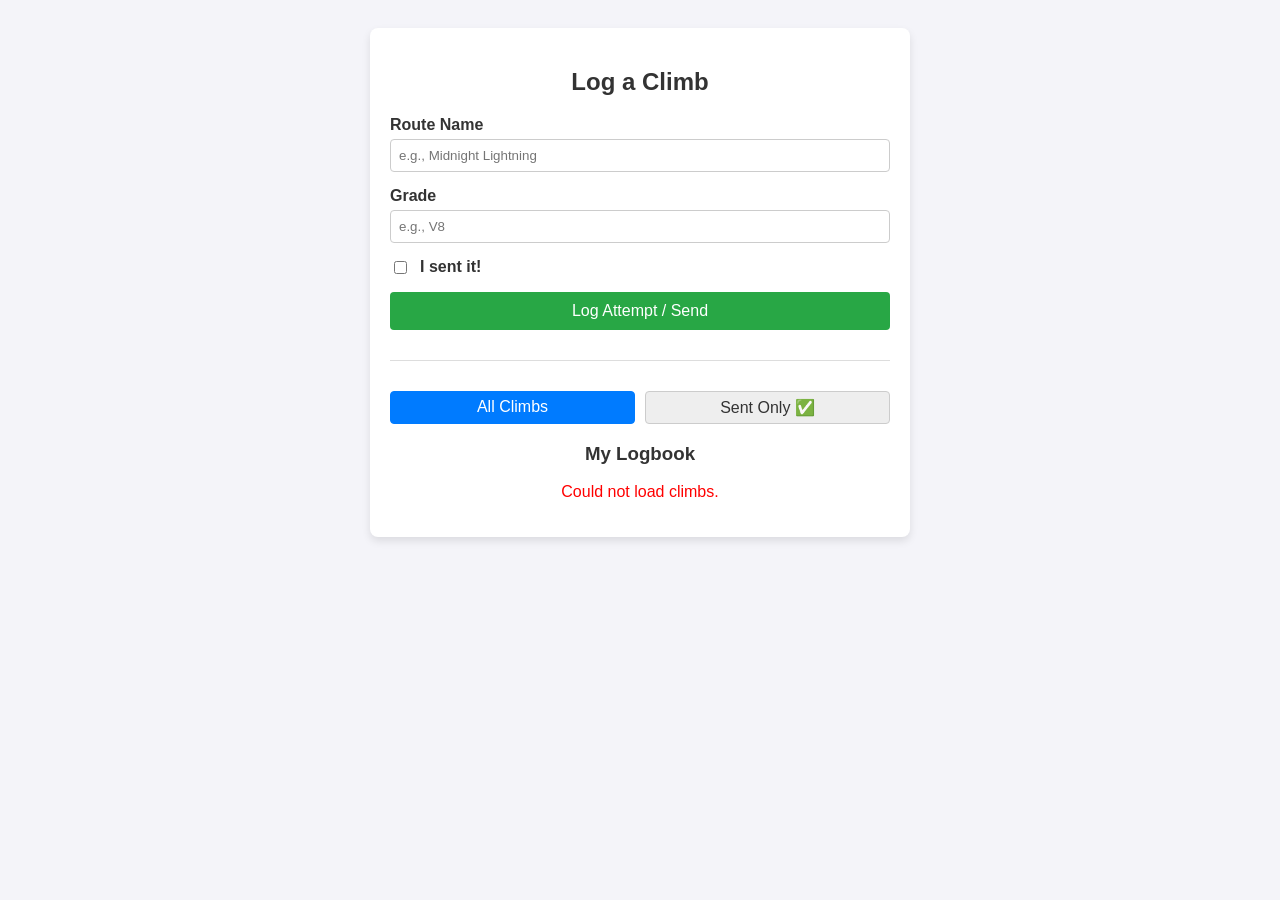
<file: index.html>
<!DOCTYPE html>
<html lang="en">
<head>
    <meta charset="UTF-8">
    <meta name="viewport" content="width=device-width, initial-scale=1.0">
    <title>Bouldering Tracker</title>
    <link rel="stylesheet" href="style.css">
</head>
<body>

<div class="container">
    <h2>Log a Climb</h2>
    <form id="climbForm">
        <div class="form-group">
            <label for="name">Route Name</label>
            <input type="text" id="name" required placeholder="e.g., Midnight Lightning">
        </div>
        <div class="form-group">
            <label for="grade">Grade</label>
            <input type="text" id="grade" required placeholder="e.g., V8">
        </div>
        <div class="form-group checkbox-group">
            <input type="checkbox" id="is_sent">
            <label for="is_sent" style="margin: 0;">I sent it!</label>
        </div>
        <button type="submit">Log Attempt / Send</button>
    </form>

    <div id="message"></div>
    <hr>

    <div class="filter-controls">
        <button id="btnAll" class="filter-btn active">All Climbs</button>
        <button id="btnSent" class="filter-btn">Sent Only ✅</button>
    </div>

    <h3>My Logbook</h3>
    <div id="logbook"></div>
</div>

<script src="script.js"></script>
</body>
</html>
</file>
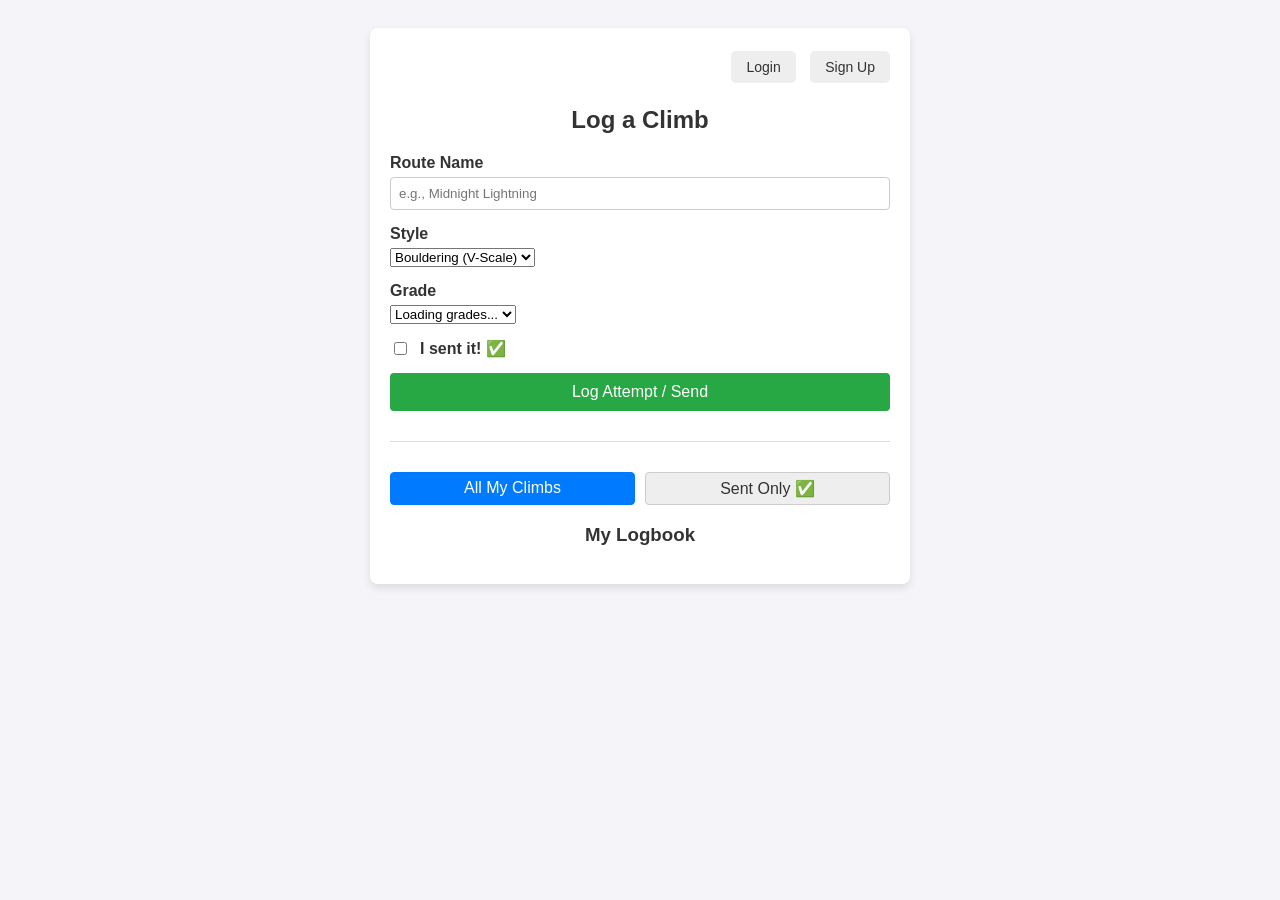
<file: static/index.html>
<!DOCTYPE html>
<html lang="en">
<head>
    <meta charset="UTF-8">
    <meta name="viewport" content="width=device-width, initial-scale=1.0">
    <title>Bouldering Tracker</title>
    <link rel="shortcut icon" href="/images/favicon.ico" type="image/ico">
    <link rel="stylesheet" href="/static/style.css">
</head>
<body onload="checkAuth(); loadGrades();"> <div class="container">
    <header class="auth-header">
        <div id="auth-links">
            <a href="/static/login.html" class="auth-btn">Login</a>
            <a href="/static/signup.html" class="auth-btn">Sign Up</a>
        </div>
        <div id="user-profile" style="display: none;">
            <span id="welcome-msg">Welcome, Climber!</span>
            <button onclick="logout()" class="logout-btn">Logout</button>
        </div>
    </header>

    <h2>Log a Climb</h2>

    <form id="climbForm">
        <div class="form-group">
            <label for="name">Route Name</label>
            <input type="text" id="name" required placeholder="e.g., Midnight Lightning">
        </div>

        <div class="form-group">
            <label for="gradeType">Style</label>
            <select id="gradeType" onchange="loadGrades()">
                <option value="bouldering">Bouldering (V-Scale)</option>
                <option value="sport">Sport (French/YDS)</option>
            </select>
        </div>

        <div class="form-group">
            <label for="grade_id">Grade</label>
            <select id="grade_id" required>
                <option value="">Loading grades...</option>
            </select>
        </div>

        <div class="form-group checkbox-group">
            <input type="checkbox" id="is_sent">
            <label for="is_sent" style="margin: 0;">I sent it! ✅</label>
        </div>

        <button type="submit" id="submitBtn">Log Attempt / Send</button>
    </form>

    <div id="message"></div>
    <hr>

    <div class="filter-controls">
        <button id="btnAll" class="filter-btn active">All My Climbs</button>
        <button id="btnSent" class="filter-btn">Sent Only ✅</button>
    </div>

    <h3>My Logbook</h3>
    <div id="logbook"></div>
</div>

<script src="/static/script.js"></script>
</body>
</html>
</file>
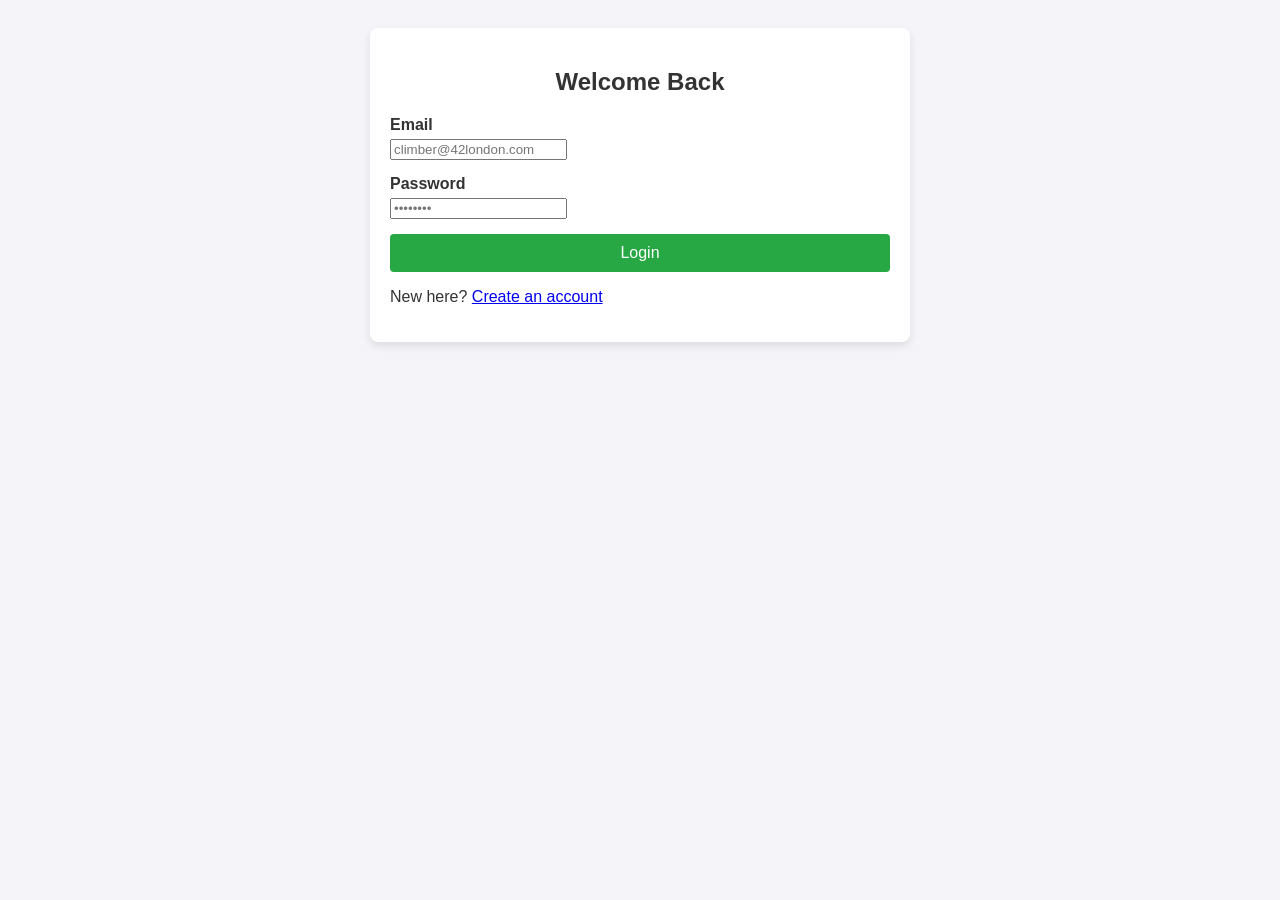
<file: static/login.html>
<!DOCTYPE html>
<html lang="en">
<head>
    <meta charset="UTF-8">
    <meta name="viewport" content="width=device-width, initial-scale=1.0">
    <title>Login - Bouldering Tracker</title>
    <link rel="stylesheet" href="/static/style.css">
</head>
<body>
    <div class="container auth-container">
        <h2>Welcome Back</h2>
        <form id="loginForm">
            <div class="form-group">
                <label for="email">Email</label>
                <input type="email" id="email" required placeholder="climber@42london.com">
            </div>
            <div class="form-group">
                <label for="password">Password</label>
                <input type="password" id="password" required placeholder="••••••••">
            </div>
            <button type="submit">Login</button>
        </form>
        <p class="auth-switch">New here? <a href="/static/signup.html">Create an account</a></p>
        <div id="message"></div>
    </div>

    <script>
        document.getElementById('loginForm').addEventListener('submit', async (e) => {
            e.preventDefault();
            const email = document.getElementById('email').value;
            const password = document.getElementById('password').value;

            // FastAPI OAuth2 expects form data, not JSON, for the token endpoint
            const formData = new URLSearchParams();
            formData.append('username', email); // OAuth2 uses 'username' field for email
            formData.append('password', password);

            try {
                const response = await fetch('/token', {
                    method: 'POST',
                    headers: { 'Content-Type': 'application/x-www-form-urlencoded' },
                    body: formData
                });

                const data = await response.json();

                if (response.ok) {
                    localStorage.setItem('climbToken', data.access_token);
                    localStorage.setItem('userId', data.user_id);
                    window.location.href = '/static/index.html';
                } else {
                    document.getElementById('message').textContent = data.detail || "Login Failed";
                }
            } catch (err) {
                console.error(err);
            }
        });
    </script>
</body>
</html>
</file>
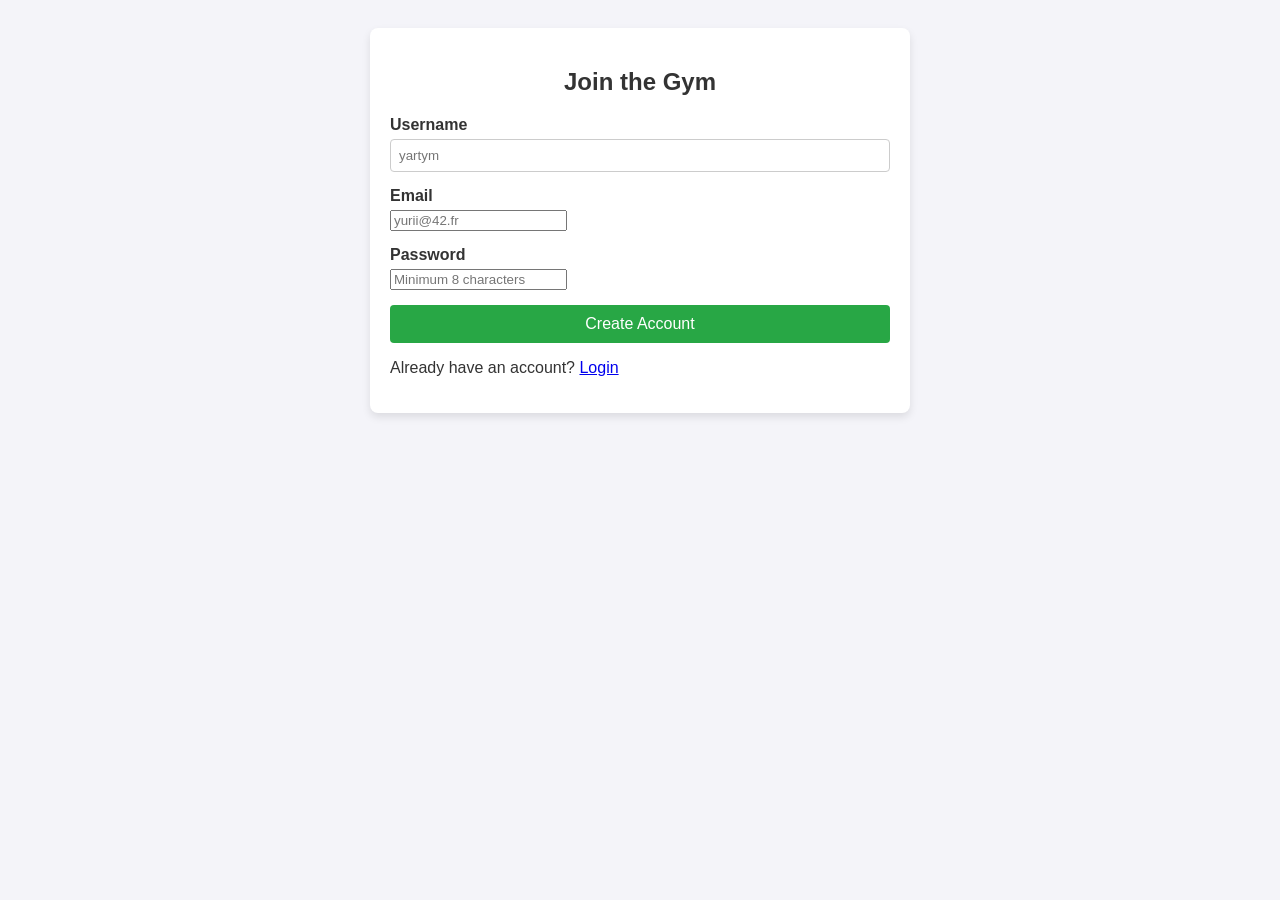
<file: static/signup.html>
<!DOCTYPE html>
<html lang="en">
<head>
    <meta charset="UTF-8">
    <meta name="viewport" content="width=device-width, initial-scale=1.0">
    <title>Sign Up - Bouldering Tracker</title>
    <link rel="stylesheet" href="/static/style.css">
</head>
<body>
    <div class="container auth-container">
        <h2>Join the Gym</h2>
        <form id="signupForm">
            <div class="form-group">
                <label for="user_name">Username</label>
                <input type="text" id="user_name" required placeholder="yartym">
            </div>
            <div class="form-group">
                <label for="email">Email</label>
                <input type="email" id="email" required placeholder="yurii@42.fr">
            </div>
            <div class="form-group">
				<label for="password">Password</label>
				<input type="password" id="password" required
					maxlength="72"
					placeholder="Minimum 8 characters">
            </div>
            <button type="submit">Create Account</button>
        </form>
        <p class="auth-switch">Already have an account? <a href="/static/login.html">Login</a></p>
        <div id="message"></div>
    </div>

    <script>
        document.getElementById('signupForm').addEventListener('submit', async (e) => {
            e.preventDefault();
            const userData = {
                user_name: document.getElementById('user_name').value,
                email: document.getElementById('email').value,
                password: document.getElementById('password').value
            };

            const response = await fetch('/users/', {
                method: 'POST',
                headers: { 'Content-Type': 'application/json' },
                body: JSON.stringify(userData)
            });

            if (response.ok) {
                alert("Account created! Please login.");
                window.location.href = '/static/login.html';
            } else {
                const data = await response.json();
                document.getElementById('message').textContent = data.detail;
            }
        });
    </script>
</body>
</html>
</file>
<file: style.css>
body { font-family: sans-serif; background-color: #f4f4f9; padding: 20px; color: #333; }
.container { max-width: 500px; margin: auto; background: white; padding: 20px; border-radius: 8px; box-shadow: 0 4px 8px rgba(0,0,0,0.1); }
h2, h3 { text-align: center; }

/* Form Styles */
.form-group { margin-bottom: 15px; }
label { display: block; margin-bottom: 5px; font-weight: bold; }
input[type="text"] { width: 100%; padding: 8px; box-sizing: border-box; border: 1px solid #ccc; border-radius: 4px; }
.checkbox-group { display: flex; align-items: center; gap: 10px; }
button { width: 100%; padding: 10px; background: #28a745; color: white; border: none; border-radius: 4px; font-size: 16px; cursor: pointer; }
button:hover { background: #218838; }

/* Message Box */
#message { margin-top: 15px; padding: 10px; border-radius: 4px; display: none; text-align: center; font-weight: bold; }
.success { background-color: #d4edda; color: #155724; border: 1px solid #c3e6cb; }
.error { background-color: #f8d7da; color: #721c24; border: 1px solid #f5c6cb; }

/* Logbook Styles */
hr { border: 0; height: 1px; background: #ddd; margin: 30px 0; }
.climb-card { background: #fafafa; border-left: 5px solid #ccc; padding: 15px; margin-bottom: 10px; border-radius: 4px; display: flex; justify-content: space-between; align-items: center;}
.climb-card.sent { border-left-color: #28a745; }
.climb-card.project { border-left-color: #ffc107; }
.climb-info { display: flex; flex-direction: column; gap: 5px; }
.climb-name { font-size: 18px; font-weight: bold; }
.climb-status { font-size: 14px; font-weight: bold; padding: 4px 8px; border-radius: 12px; }
.status-sent { background: #d4edda; color: #155724; }
.status-project { background: #fff3cd; color: #856404; }

/* Filter Buttons */
.filter-controls { display: flex; gap: 10px; justify-content: center; margin-bottom: 15px; }
.filter-btn { padding: 6px 12px; border: 1px solid #ccc; background: #eee; cursor: pointer; border-radius: 4px; color: #333; flex: 1;}
.filter-btn.active { background: #007bff; color: white; border-color: #007bff; }
</file>
<file: static/style.css>
body { font-family: sans-serif; background-color: #f4f4f9; padding: 20px; color: #333; }
.container { max-width: 500px; margin: auto; background: white; padding: 20px; border-radius: 8px; box-shadow: 0 4px 8px rgba(0,0,0,0.1); }
h2, h3 { text-align: center; }

/* Form Styles */
.form-group { margin-bottom: 15px; }
label { display: block; margin-bottom: 5px; font-weight: bold; }
input[type="text"] { width: 100%; padding: 8px; box-sizing: border-box; border: 1px solid #ccc; border-radius: 4px; }
.checkbox-group { display: flex; align-items: center; gap: 10px; }
button { width: 100%; padding: 10px; background: #28a745; color: white; border: none; border-radius: 4px; font-size: 16px; cursor: pointer; }
button:hover { background: #218838; }

/* Message Box */
#message { margin-top: 15px; padding: 10px; border-radius: 4px; display: none; text-align: center; font-weight: bold; }
.success { background-color: #d4edda; color: #155724; border: 1px solid #c3e6cb; }
.error { background-color: #f8d7da; color: #721c24; border: 1px solid #f5c6cb; }

/* Logbook Styles */
hr { border: 0; height: 1px; background: #ddd; margin: 30px 0; }
.climb-card { background: #fafafa; border-left: 5px solid #ccc; padding: 15px; margin-bottom: 10px; border-radius: 4px; display: flex; justify-content: space-between; align-items: center;}
.climb-card.sent { border-left-color: #28a745; }
.climb-card.project { border-left-color: #ffc107; }
.climb-info { display: flex; flex-direction: column; gap: 5px; }
.climb-name { font-size: 18px; font-weight: bold; }
.climb-status { font-size: 14px; font-weight: bold; padding: 4px 8px; border-radius: 12px; }
.status-sent { background: #d4edda; color: #155724; }
.status-project { background: #fff3cd; color: #856404; }

/* Filter Buttons */
.filter-controls { display: flex; gap: 10px; justify-content: center; margin-bottom: 15px; }
.filter-btn { padding: 6px 12px; border: 1px solid #ccc; background: #eee; cursor: pointer; border-radius: 4px; color: #333; flex: 1;}
.filter-btn.active { background: #007bff; color: white; border-color: #007bff; }

.auth-header {
    display: flex;
    justify-content: flex-end;
    padding: 10px 0;
    margin-bottom: 20px;
}

.auth-btn, .logout-btn {
    padding: 8px 15px;
    border-radius: 5px;
    text-decoration: none;
    font-size: 14px;
    cursor: pointer;
}

.auth-btn { background: #eee; color: #333; margin-left: 10px; }
.logout-btn { background: #ff4d4d; color: white; border: none; }
</file>
